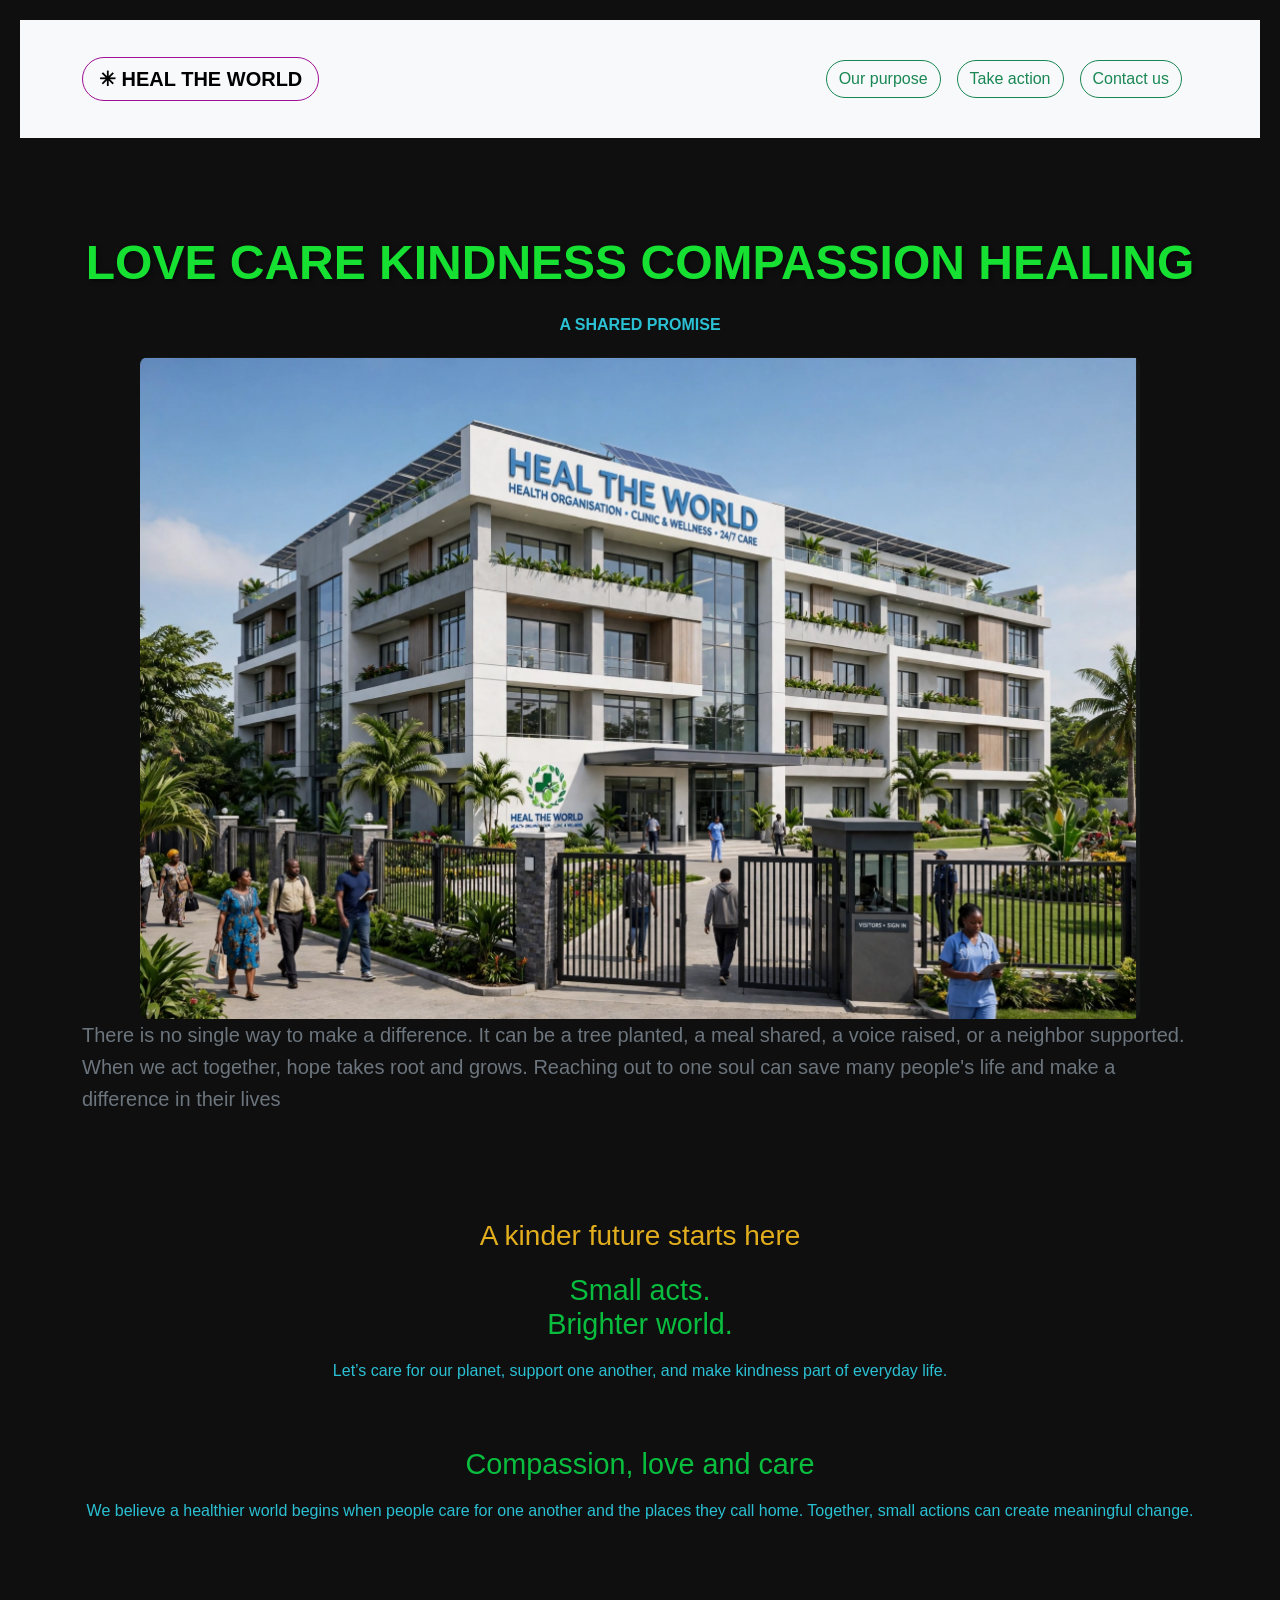
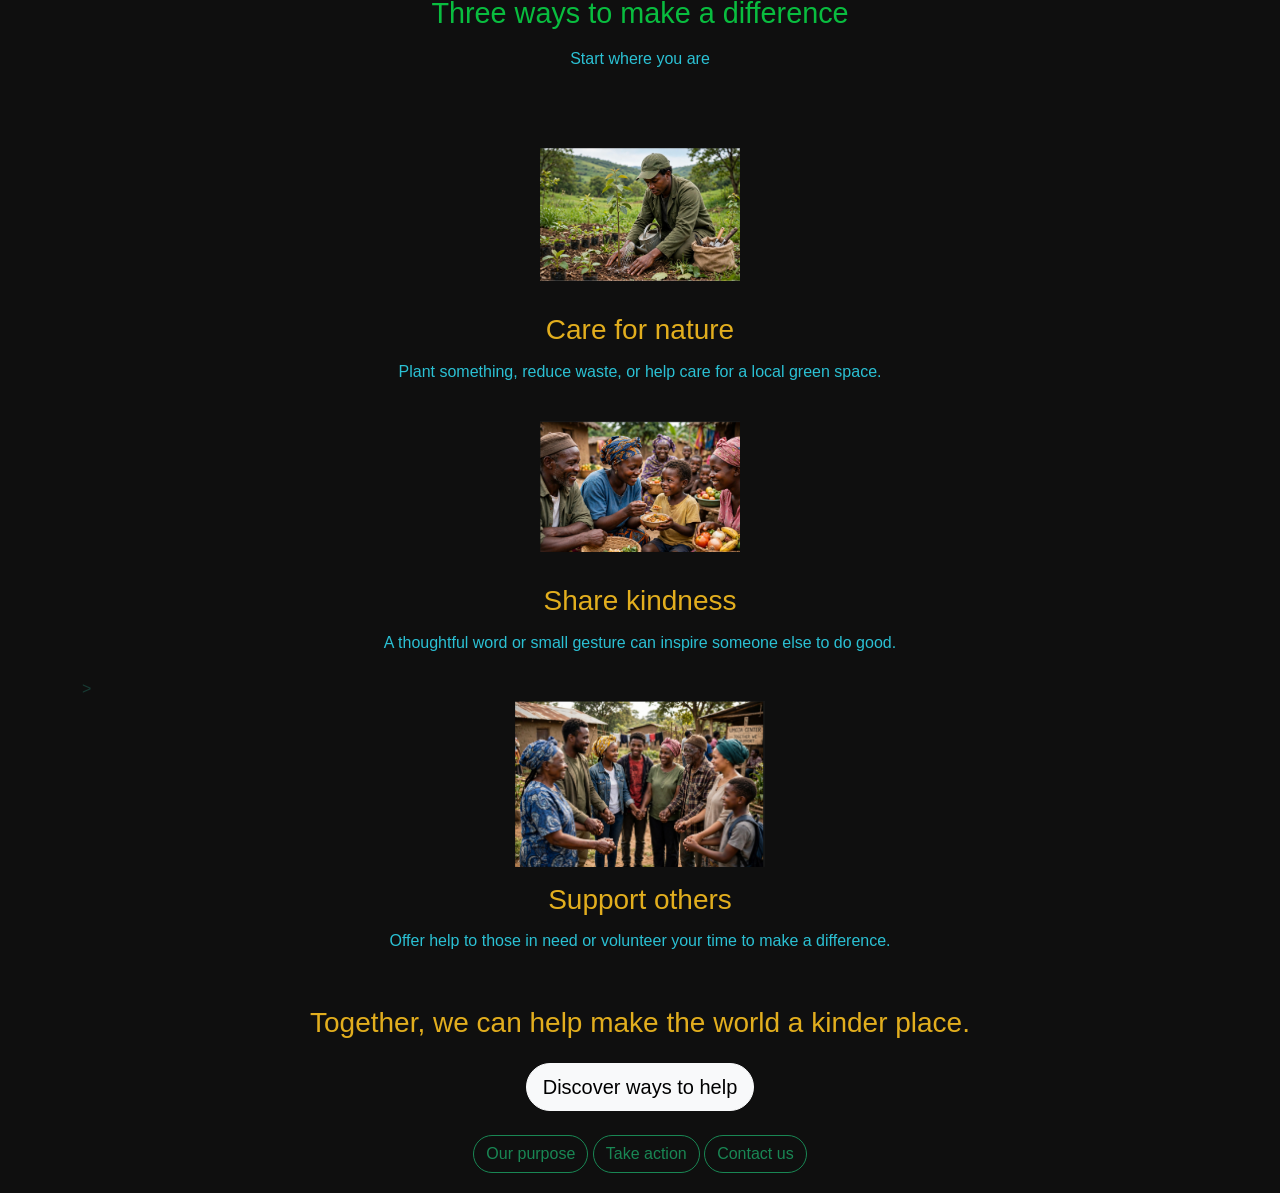
<file: End of Sem Website/index.html>
<!DOCTYPE html>
<html lang="En">
    <head>
        <meta charset="UTF-8">
        <meta name="viewport" content="width=device-width, initial-scale-1">
        <meta name="theme-color" content="#e9f4e9">
        <title>
            HEAL THE WORLD HEALTH
        </title>
        <link href="https://cdn.jsdelivr.net/npm/bootstrap@5.3.8/dist/css/bootstrap.min.css" rel="stylesheet" >
        <link rel="stylesheet" href="style.css">

    </head>
<body>
        <header>
                <nav class="navbar bg-light">
                    <div class="container d-flex flex-wrap justify-content-between">
                           <a class="navbar-brand fw-bold text-green" href="#">✳ HEAL THE WORLD</a>
                        <div class="d-flex flex-wrap align-items-center gap-3">
                           <a class="btn btn-outline-success rounded-pill" href="purpose.html">Our purpose</a>
                           <a class="btn btn-outline-success rounded-pill" href="action.html">Take action</a>
                           <a class="btn btn-outline-success rounded-pill" href="contact.html">Contact us</a>
                        </div>
                    </div>
                </nav>
     <main>
    <section class="container py-5 my-lg-4" id="purpose">
         
      <h1 class="display-5 fw-bold" text-align="center" text-wrap-style="balance"> LOVE CARE KINDNESS COMPASSION HEALING</h1>
      <p class="text-green text-uppercase fw-bold">A shared promise</p>
      <img src="photos\admin.PNG" class="img-fluid rounded-3" height="900px" width="1000px" alt="OUR HOME" img-position="center">
        
      
      <p2 class="fs-5 text-secondary">
        There is no single way to make a difference. It can be a tree planted,
        a meal shared, a voice raised, or a neighbor supported. When we act
        together, hope takes root and grows. Reaching out to one soul can save
        many people's life and make a difference in their lives
      </p2>
      
      
    </section>

  <main>
    <section class="hero">
      <div class="container hero-content">
        <h3 class="eyebrow">A kinder future starts here</h3>
        <h2>Small acts.<br>Brighter world.</h2>
        <p class="hero-text">
          Let’s care for our planet, support one another, and make kindness
          part of everyday life.
        </p>
       
      </div>
    </section>

    <section class="container mission text-center">
      <p class="eyebrow"> </p>
      <h2>Compassion, love and care</h2>
      <p class="mission-text">
        We believe a healthier world begins when people care for one another
        and the places they call home. Together, small actions can create
        meaningful change.
      </p>
    </section>

    <section class="ideas-section">
      <div class="container">
        <div class="text-center mb-4">
          
          <h2>Three ways to make a difference</h2>
          <p class="eyebrow">Start where you are</p>
        </div>
   
        
            
        <article class="idea-card h-100">
          <div class="idea-icon">
            <img src="photos/nature.PNG" alt="Nature" height="200px" width="200px">
          </div>
          <h3>Care for nature</h3>
           <p>Plant something, reduce waste, or help care for a local green space.</p>
        </article>
                    
           
        <article class="idea-card h-100">
          <div class="idea-icon">
            <img src="photos/kindness.PNG" alt="Kindness" height="200px" width="200px">
          </div>
          <h3>Share kindness</h3>
          <p>A thoughtful word or small gesture can inspire someone else to do good.</p>
        </article>
        
               >
        <article class="idea-card h-95">
                       
          <img src="photos/support.PNG" alt="Support" height="200px" width="250px">
                        
          <h3>Support others</h3>
           <p>Offer help to those in need or volunteer your time to make a difference.</p>
        </article>
               
        </div>
      </div>
    </section>
  </main>

  <footer class="site-footer text-center">
    <h3 class="mb-0">Together, we can help make the world a kinder place.</h3>
    <p> </p>
     <a class="btn btn-light btn-lg rounded-pill" href="action.html">
          Discover ways to help
        </a>
        <p> </p>
  </footer>
  <footer class="site-footer text-center">
    <a class="btn btn-outline-success rounded-pill" href="purpose.html">Our purpose</a>
    <a class="btn btn-outline-success rounded-pill" href="action.html">Take action</a>
    <a class="btn btn-outline-success rounded-pill" href="contact.html">Contact us</a>
  </footer>   
    
</body>
</html>
</file>
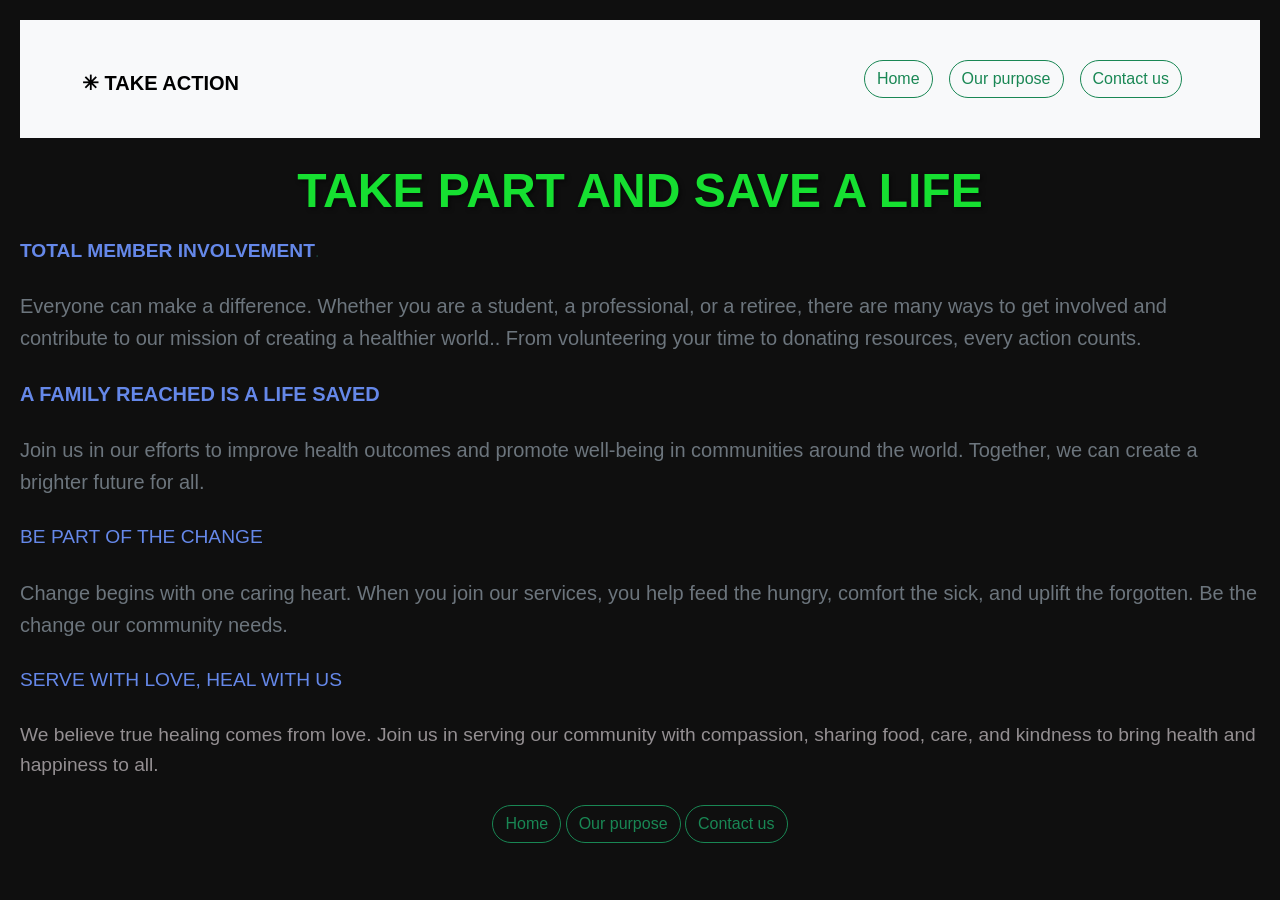
<file: End of Sem Website/action.html>
<!DOCTYPE html>
<html lang="En">
    <head>
        <meta charset="UTF-8">
        <meta name="viewport" content="width=device-width, initial-scale-1">
        <meta name="theme-color" content="#e9f4e9">
        <title>Take Action- Heal The World</title>
        <link href="https://cdn.jsdelivr.net/npm/bootstrap@5.3.8/dist/css/bootstrap.min.css" rel="stylesheet" >
        <link rel="stylesheet" href="style.css">
         
    </head>
    <body>
        <nav class="navbar bg-light">
            <div class="container d-flex flex-wrap justify-content-between">
                <h3 class="navbar-brand fw-bold text-green" href="#">✳ TAKE ACTION</h3>
                <div class="d-flex flex-wrap align-items-center gap-3">
                    <a class="btn btn-outline-success rounded-pill" href="index.html"> Home</a>
                    <a class="btn btn-outline-success rounded-pill" href="purpose.html">Our purpose</a>
                    <a class="btn btn-outline-success rounded-pill" href="contact.html">Contact us</a>
                </div>
             </div>
        </nav>
        <main>
        
           
                
            <h1 class="display-5 fw-bold"> TAKE PART AND SAVE A LIFE</h1>
            
            <p1 class="fw-bold">TOTAL MEMBER INVOLVEMENT</p1>.
             <p> </p>
            <p2 class="fs-5 text-secondary">
                      
                Everyone can make a difference. Whether you are a student, a professional, or a retiree, 
                there are many ways to get involved and contribute to our mission of creating a healthier world..
                From volunteering your time to donating resources, every action counts.
            </p2>
            <p> </p>
           
            <p1 class="fs-5 text-uppercase fw-bold" text-align="centre">A FAMILY REACHED IS A LIFE SAVED</p1>
            
            <p></p>
            <p2 class="fs-5 text-secondary">
                Join us in our efforts to improve health outcomes and promote well-being in communities around the world. 
                 Together, we can create a brighter future for all.
            </p2>
            <P> </P>

            <p1>BE PART OF THE CHANGE</p1>

            <P> </P>

            <p2 class="fs-5 text-secondary"> Change begins with one caring heart. When you join our services, you help feed the hungry,
                comfort the sick, and uplift the forgotten. Be the change our community needs.
            </p2>
            <p> </p>
            <p1>SERVE WITH LOVE, HEAL WITH US</p1>
            <p> </p>
            <p2> We believe true healing comes from love. Join us in serving our community 
                with compassion, sharing food, care, and kindness to bring health and happiness to all.
            </p2>
            <p> </p>
                 
                
            
        </main> 
        <footer class="site-footer text-center">
        <a class="btn btn-outline-success rounded-pill" href="index.html"> Home</a>
        <a class="btn btn-outline-success rounded-pill" href="purpose.html">Our purpose</a>
        <a class="btn btn-outline-success rounded-pill" href="contact.html">Contact us</a>
        </footer>

    </body>
</html>
</file>
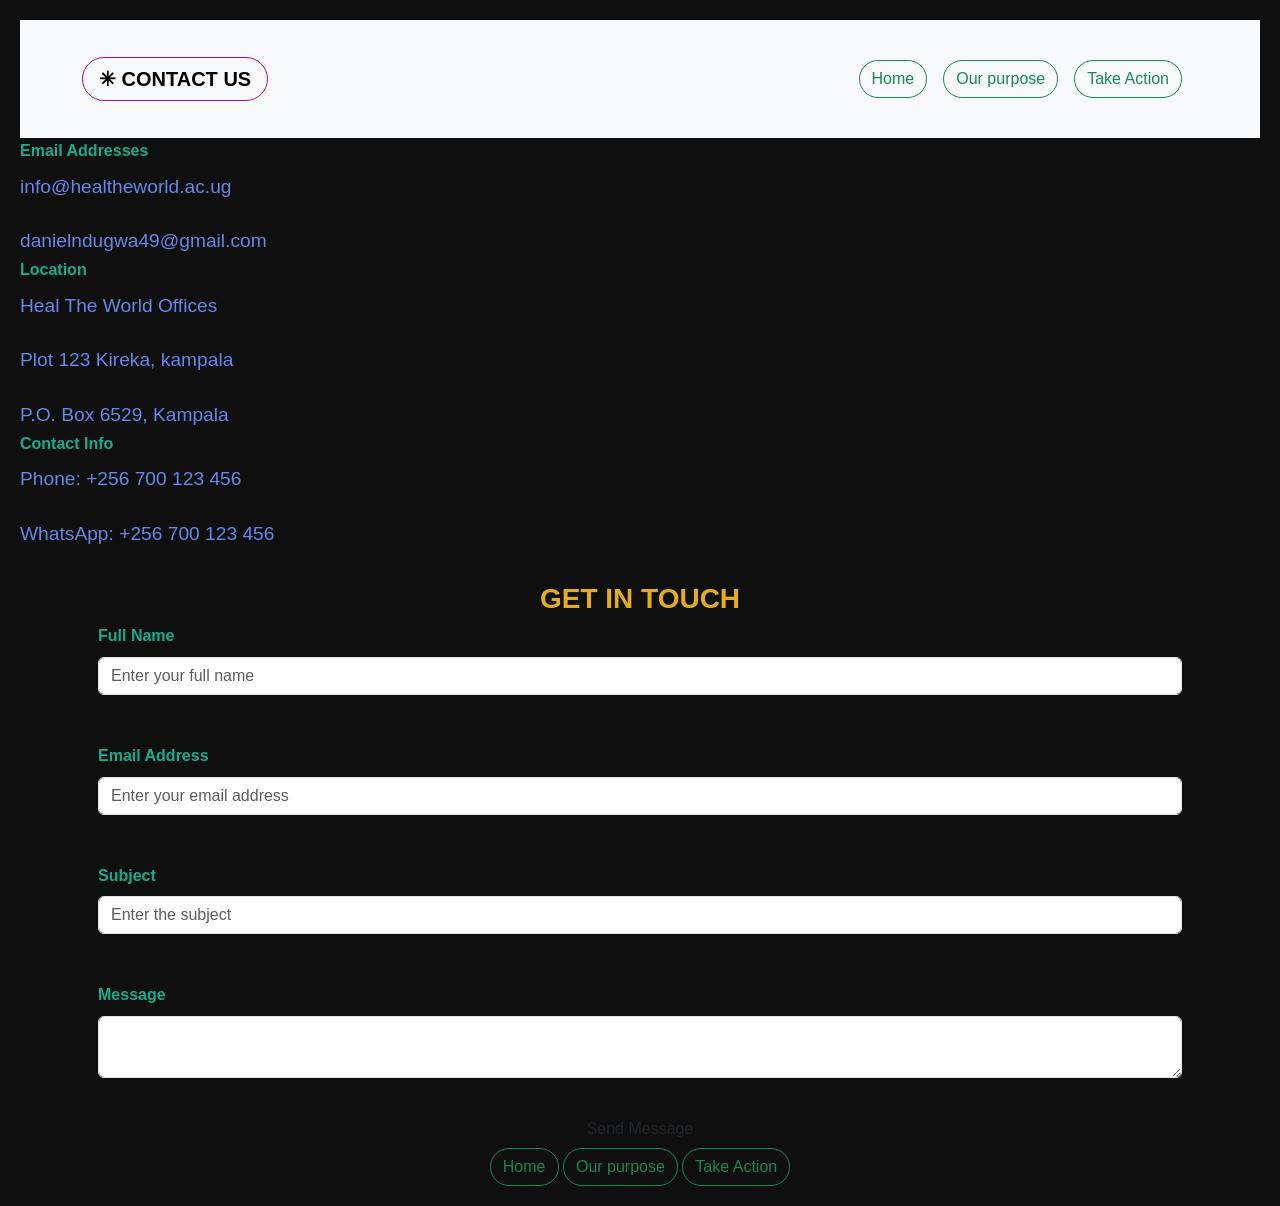
<file: End of Sem Website/contact.html>
<!DOCTYPE html>
<html lang="En">
    <head>
        <meta charset="utf-8">
        <meta name="viewport" content="width=device-width, initial-scale=1">
        <title>Contact Form</title>
        <link href="https://cdn.jsdelivr.net/npm/bootstrap@5.3.8/dist/css/bootstrap.min.css" rel="stylesheet">
        <link rel="stylesheet" href="style.css">
    </head>
<body>
        <nav class="navbar bg-light">
            <div class="container d-flex flex-wrap justify-content-between">
                <a class="navbar-brand fw-bold text-green" href="#">✳ CONTACT US</a>
                <div class="d-flex flex-wrap align-items-center gap-3">
                    <a class="btn btn-outline-success rounded-pill" href="index.html"> Home</a>
                    <a class="btn btn-outline-success rounded-pill" href="purpose.html">Our purpose</a>
                    <a class="btn btn-outline-success rounded-pill" href="action.html">Take Action</a>
                </div>
             </div>
        </nav>
        <label class=" fw-bold text-green"> Email Addresses</label>
        <p1>info@healtheworld.ac.ug
            
        </p1>
        <p> </p>
        <p1>danielndugwa49@gmail.com

        </p1>
        <label class=" fw-bold text-green">Location</label>
        <p1>Heal The World Offices</p1>
        <p> </p>
        <p1>Plot 123 Kireka, kampala</p1>
        <p> </p>
        <p1>P.O. Box 6529, Kampala</p1>
        <label class=" fw-bold text-green">Contact Info</label>
        <p1>Phone: +256 700 123 456</p1>
        <p> </p>
        <p1>WhatsApp: +256 700 123 456</p1>
    <main class="container">
    <form class="contact-form">
        <div class="mb-3">
           <h3 class="text-center fw-bold text-green"> GET IN TOUCH </h3> 
           <label for="fullName" class="form-label fw-bold">Full Name</label>
           <input
            type="text"
            class="form-control"
            id="fullName"
            name="fullName"
            placeholder="Enter your full name"
            required >
        </div>

        <div class="mb-3">
            <label for="email" class="form-label fw-bold">Email Address</label>
            <input
            type="email"
            class="form-control"
            id="email"
            name="email"
            placeholder="Enter your email address"
            required>
        </div>

        <div class="mb-3">
            <label for="subject" class="form-label fw-bold">Subject</label>
            <input
            type="text"
            class="form-control"
            id="subject"
            name="subject"
            placeholder="Enter the subject"
            required>
        </div>

        <div class="mb-3">
            <label for="message" class="form-label fw-bold">Message</label>
            <textarea
              class="form-control"
              id="message"
              name="message"
              placeholder="Write your message here..."
              required>   
            </textarea>
        </div>

      <button type="submit" class="btn btn-send w-100">Send Message</button>
    </form>
    </main>
    <footer class="site-footer text-center">
    <a class="btn btn-outline-success rounded-pill" href="index.html"> Home</a>
    <a class="btn btn-outline-success rounded-pill" href="purpose.html">Our purpose</a>
    <a class="btn btn-outline-success rounded-pill" href="action.html">Take Action</a>
    </footer>
</body>
</html>
</file>
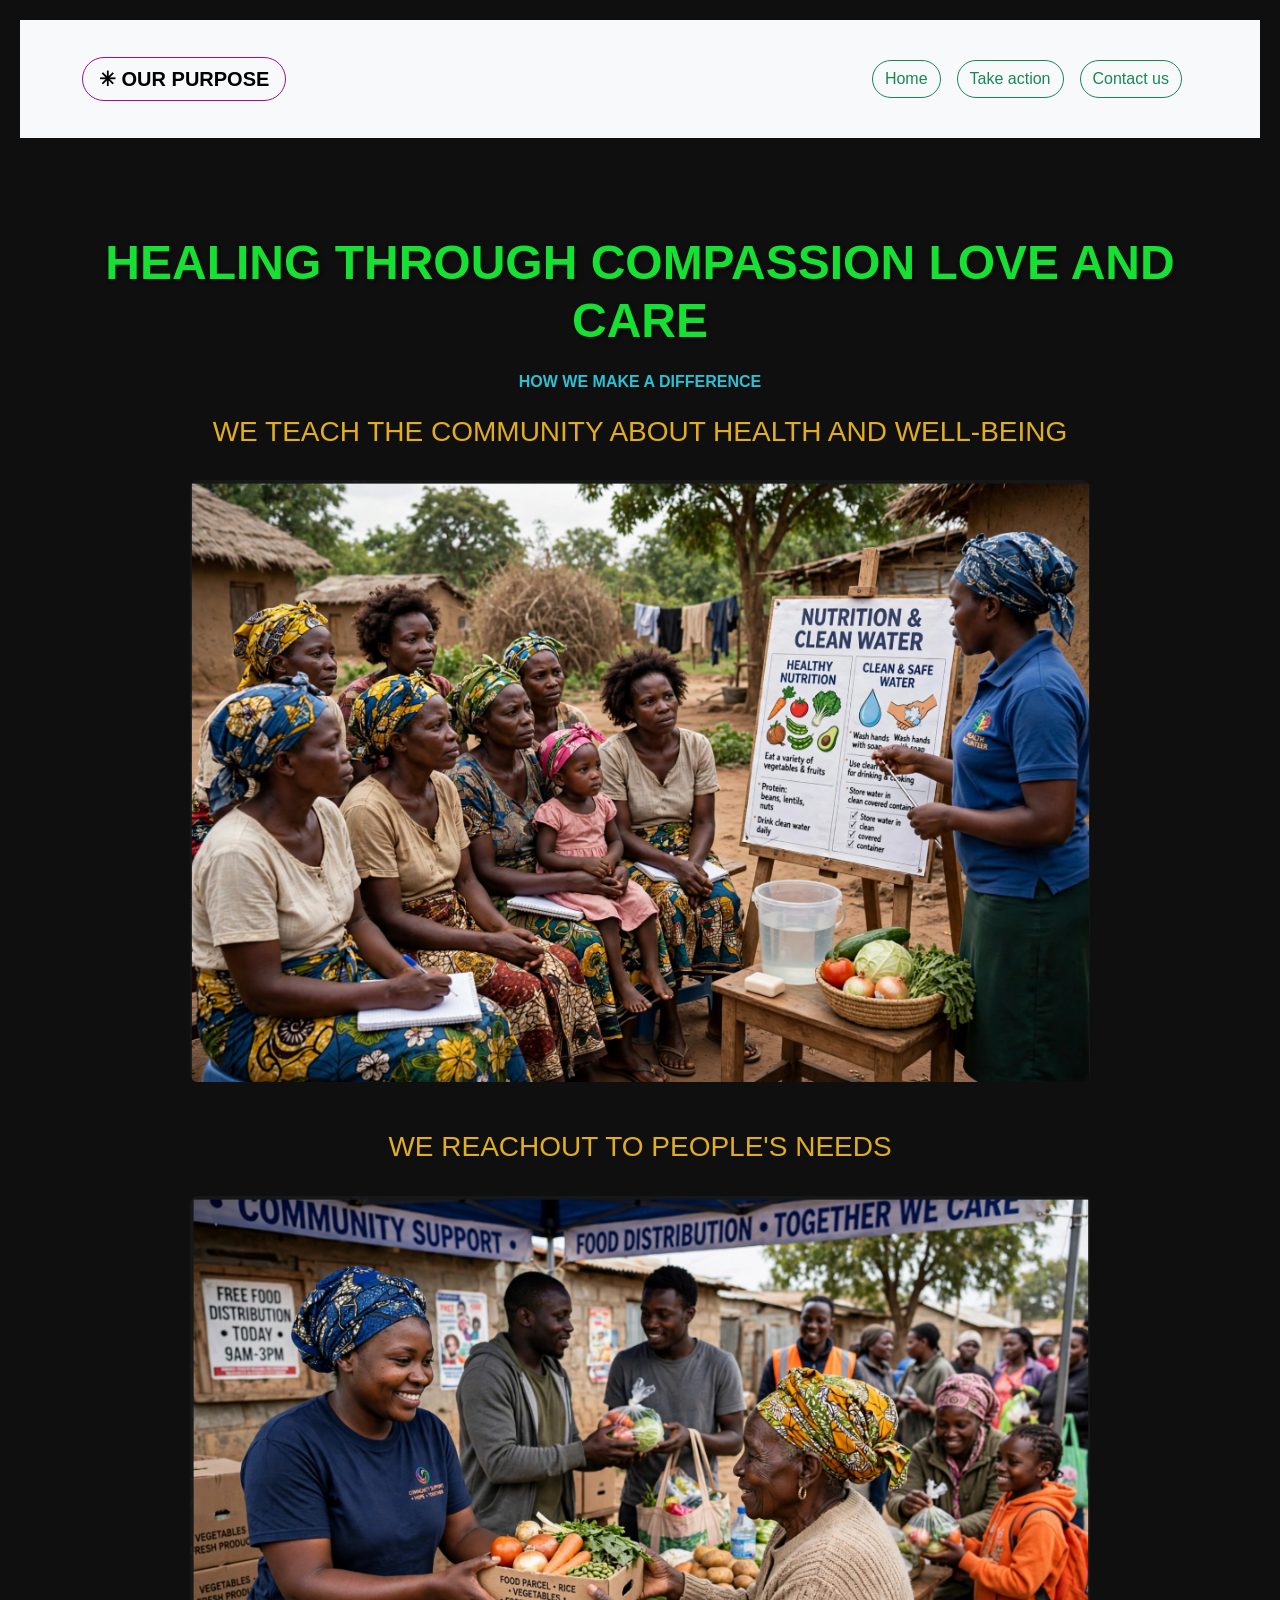
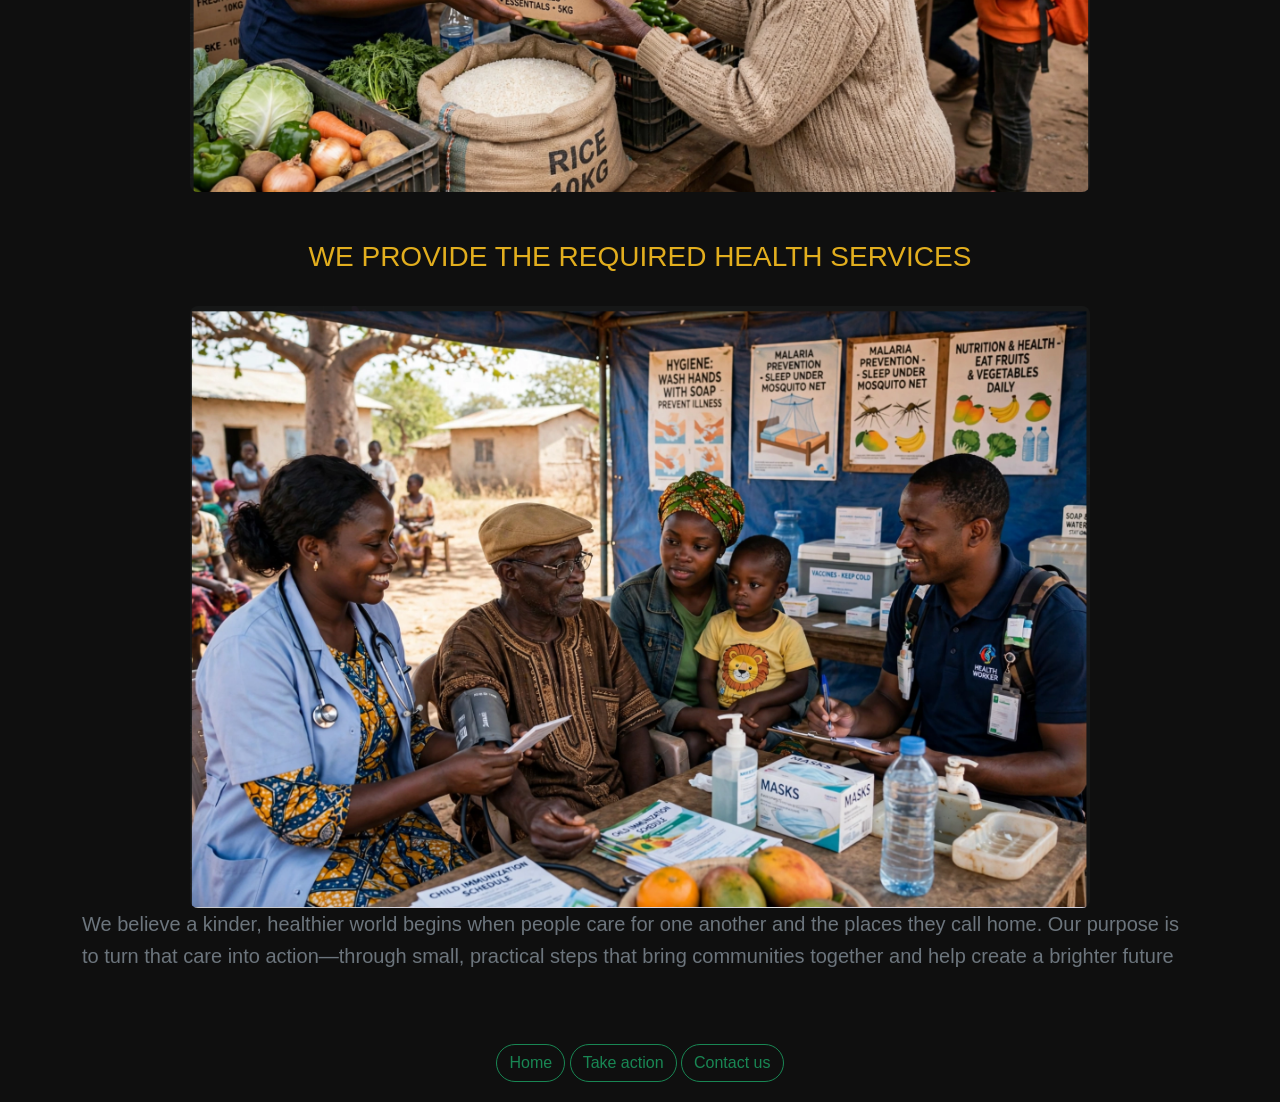
<file: End of Sem Website/purpose.html>
<!DOCTYPE html>
<html lang="En">
    <head>
         <meta charset="UTF-8">
        <meta name="viewport" content="width=device-width, initial-scale-1">
        <meta name="theme-color" content="#e9f4e9">
        <title>Our Purpose - Heal the World</title>
        <link href="https://cdn.jsdelivr.net/npm/bootstrap@5.3.8/dist/css/bootstrap.min.css" rel="stylesheet" >
        <link rel="stylesheet" href="style.css">
        
    </head>
    <body>
        <nav class="navbar bg-light">
            <div class="container d-flex flex-wrap justify-content-between">
                <a class="navbar-brand fw-bold text-green" href="#">✳ OUR PURPOSE</a>
                <div class="d-flex flex-wrap align-items-center gap-3">
                    <a class="btn btn-outline-success rounded-pill" href="index.html"> Home</a>
                    <a class="btn btn-outline-success rounded-pill" href="action.html">Take action</a>
                    <a class="btn btn-outline-success rounded-pill" href="contact.html">Contact us</a>
                </div>
             </div>
        </nav>
        <main>
        <section class="container py-5 my-lg-4" id="purpose">
           
                  
                <h1 class= "display-5 fw-bold">HEALING THROUGH COMPASSION LOVE AND CARE</h1>
                   <p class="text-green text-uppercase fw-bold">How we make a difference</p>
                  
                    <h3>WE TEACH THE COMMUNITY ABOUT HEALTH AND WELL-BEING</h3>
                    <p> </p>
                    <img src="photos/health 1.PNG" class="img-fluid rounded-3" height="950px" width="900px" alt="OUR HOME" img-position="center">
                    <p> </p>
                    <p> </p>
                    <h3>WE REACHOUT TO PEOPLE'S NEEDS</h3>
                    <p> </p>
                    <img src="photos/health 2.PNG" class="img-fluid rounded-3" height="950px" width="900px" alt="OUR HOME" img-position="center">
                   <p> </p>
                    <p> </p>
                    <h3>WE PROVIDE THE REQUIRED HEALTH SERVICES</h3>
                    <p> </p>
                    <img src="photos/health.PNG" class="img-fluid rounded-3" height="950px" width="900px" alt="OUR HOME" img-position="center">
               
                
                
                    <p2 class="fs-5 text-secondary" font-family="Arial, sans-serif" font-color="white">
                       We believe a kinder, healthier world begins when people care for one another and the places
                       they call home. Our purpose is to turn that care into action—through small, practical steps 
                       that bring communities together and help create a brighter future
                    </p2>
                </div>
            </div>
        </section>
        <footer class="site-footer text-center">
        <a class="btn btn-outline-success rounded-pill" href="index.html"> Home</a>
        <a class="btn btn-outline-success rounded-pill" href="action.html">Take action</a>
        <a class="btn btn-outline-success rounded-pill" href="contact.html">Contact us</a>
        </footer>   
    </body>
</html>
</file>
<file: End of Sem Website/style.css>
/* Shared styles for index.html, purpose.html, action.html, and contact.html */

* {
  box-sizing: border-box;
}

body {
  margin: 0;
  padding: 20px;
  background-color: #0f0f0f;
  color: #183b34;
  font-family: Arial, sans-serif;
  line-height: 1.6;
  

}

nav {
  background-color: #065041;
  color:black
  padding: 24px;
}

nav h1,
nav a {
  color: #460b0b; 
}

nav a {
  border: 1px solid #a01094;
  border-radius: 25px;
  padding: 8px 16px;
}

nav a:hover {
  background-color: #71911c;
  color: #409e8b;
}

div {
  padding: 16px;
}

p1 {
  color: #6588e9;
  font-size: 1.2rem;
  line-height: 1.6;
  padding: 10px 0;
  margin-bottom: 20px;

  button {
    background-color: #16ac8e;
    color: #ee68ab75;
    border: none;
    padding: 12px 24px;
    border-radius: 4px;
    cursor: pointer;
  }

}

label.1 {
  display: block;
  margin-bottom: 8px;
  font-weight: bold;
  font-color: black;
}

label {
  display: block;
  margin-bottom: 8px;
  font-weight: bold;
  color: #16ac8e;
}
a {
  color: #2312c4;
  text-decoration: none;

  h {
    color: #e46904;
  }
}
h1 {
  margin: 24px 0 16px;
  color: #16e031;
  font-size: 5rem;
  text-align: center;
  text-wrap-style: balance;
  text-shadow: 2px 2px 4px rgba(0, 0, 0, 0.5);
  font-family: 'Arial Black', sans-serif;
  font-style: algerian;  
}

h2 {
  margin: 20px 0 12px;
  color: #09bd3f;
  font-size: 1.8rem;
  text-align: center;
  text-wrap-style: balance;
}

img {
  display: block;
  margin: 0 auto;
  max-width: 100%;
  height: auto;
  align-items: center;
}

h3 {
  margin: 16px 0 8px;
  color: #e2ae1e;
  font-size: 1.;
   text-align : center;
  text-wrap-style: balance; 
h4{
  margin: 12px 0 6px;
  color: #1d8;
  font-size: 1.2rem;
  }
}
p {
  margin: 0 0 16px;
  padding: 4px 0;
  color: #2bc1d4;
  text-align: center;
}

p2{
  color: #948f92;
  font-size: 1.2rem;
  line-height: 1.6;
}


@media (max-width: 600px) {
  body {
    padding: 12px;
  }

  nav {
    padding: 12px;
  }

  nav a {
    display: inline-block;
    margin: 4px 12px 4px 0;
  }

  h1 {
    font-size: 2rem;
  }
   
  .form {
    max-width: 100%;
    padding: 12px;
   background-color: #be1f1f;
    width: 100%;
    color: #f1f1f1;

     .contact-form {
    max-width: 700px;
    padding: 24px 27px;
    background: #1b2232;
    color: rgb(15, 2, 2);
  }

  .contact-form .form-label {
    font-weight: 700;
  }
  .health-heading {
  max-width: 500px;
}

  .contact-form .form-control {
    padding: 14px 12px;
    background: #10141d;
    color: rgb(209, 78, 78);
    border: 1px solid #ce2aaa;
  }
  }

  nav a {
  display: inline-block;
  padding: 10px 18px;
  margin: 6px;
  background-color: #176b4d;
  color: #df1414;
  border: 2px solid #176b4d;
  border-radius: 24px;
  font-weight: bold;
  text-decoration: none;
}

nav a:hover,
nav a:focus-visible {
  background-color: #b1dd36;
  color: #f1ee0e;
  outline: 3px solid #68d4bf;
  outline-offset: 2px;
}

div {
  padding: 12px;
}

.navigation {
  display: flex;
  justify-content: space-between;
  align-items: horizontal;
  gap: 16px;                      
  padding: 20px;
}

div {
  
  padding: 12px;
  align-items: center;
  text-align: center
}

container {
  max-width: 100%;
  margin: 0 auto;
  padding: 12px;
  align-items: center;
}

@media (max-width: 600px) {
  .navigation {
    flex-wrap: wrap; /*
</file>
